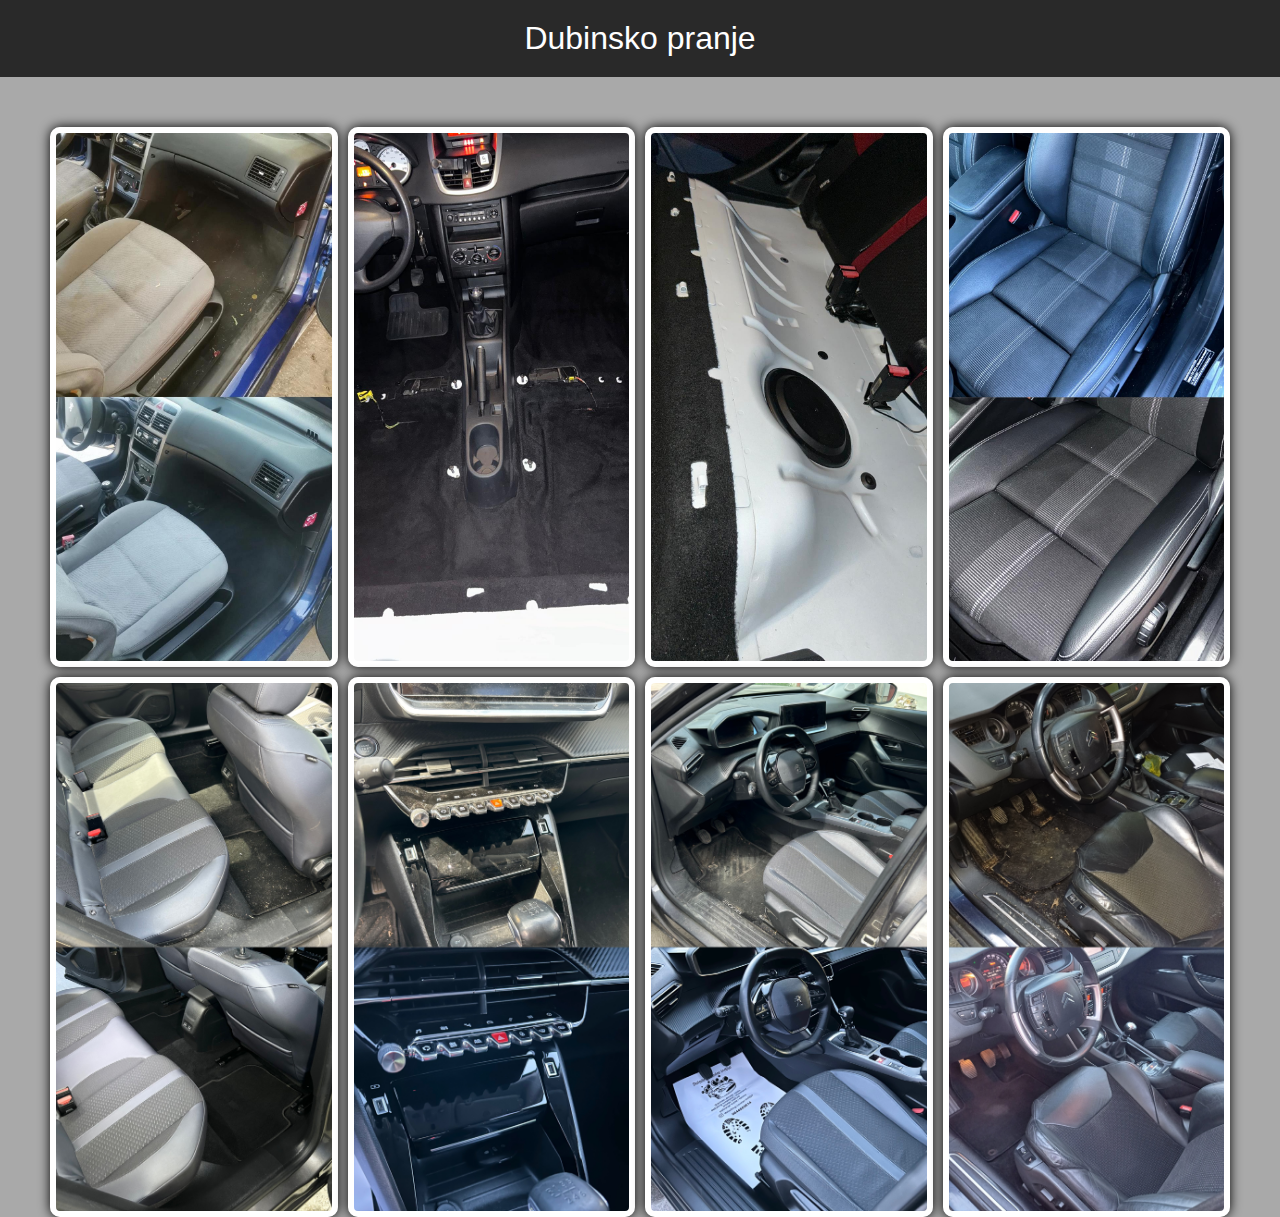
<file: dubinsko.html>
<!DOCTYPE html>
<html lang="en">
<head>
    <meta charset="UTF-8">
    <meta name="viewport" content="width=device-width, initial-scale=1.0">
    <title>Dubinsko pranje</title>
    <link rel="stylesheet" href="galerystyles.css">
</head>
<body>
    <header>
        Dubinsko pranje
    </header>
    <main>
        <div class="grid-item" style="background-image: url('dubinsko/dubinsko1.jpeg');"></div>
        <div class="grid-item" style="background-image: url('dubinsko/dubinsko2.jpeg');"></div>
        <div class="grid-item" style="background-image: url('dubinsko/dubinsko3.jpeg');"></div>
        <div class="grid-item" style="background-image: url('dubinsko/dubinsko4.jpeg');"></div>
        <div class="grid-item" style="background-image: url('dubinsko/dubinsko5.jpeg');"></div>
        <div class="grid-item" style="background-image: url('dubinsko/dubinsko6.jpeg');"></div>
        <div class="grid-item" style="background-image: url('dubinsko/dubinsko7.jpeg');"></div>
        <div class="grid-item" style="background-image: url('dubinsko/dubinsko8.jpeg');"></div>
    </main>
</body>
</html>
</file>
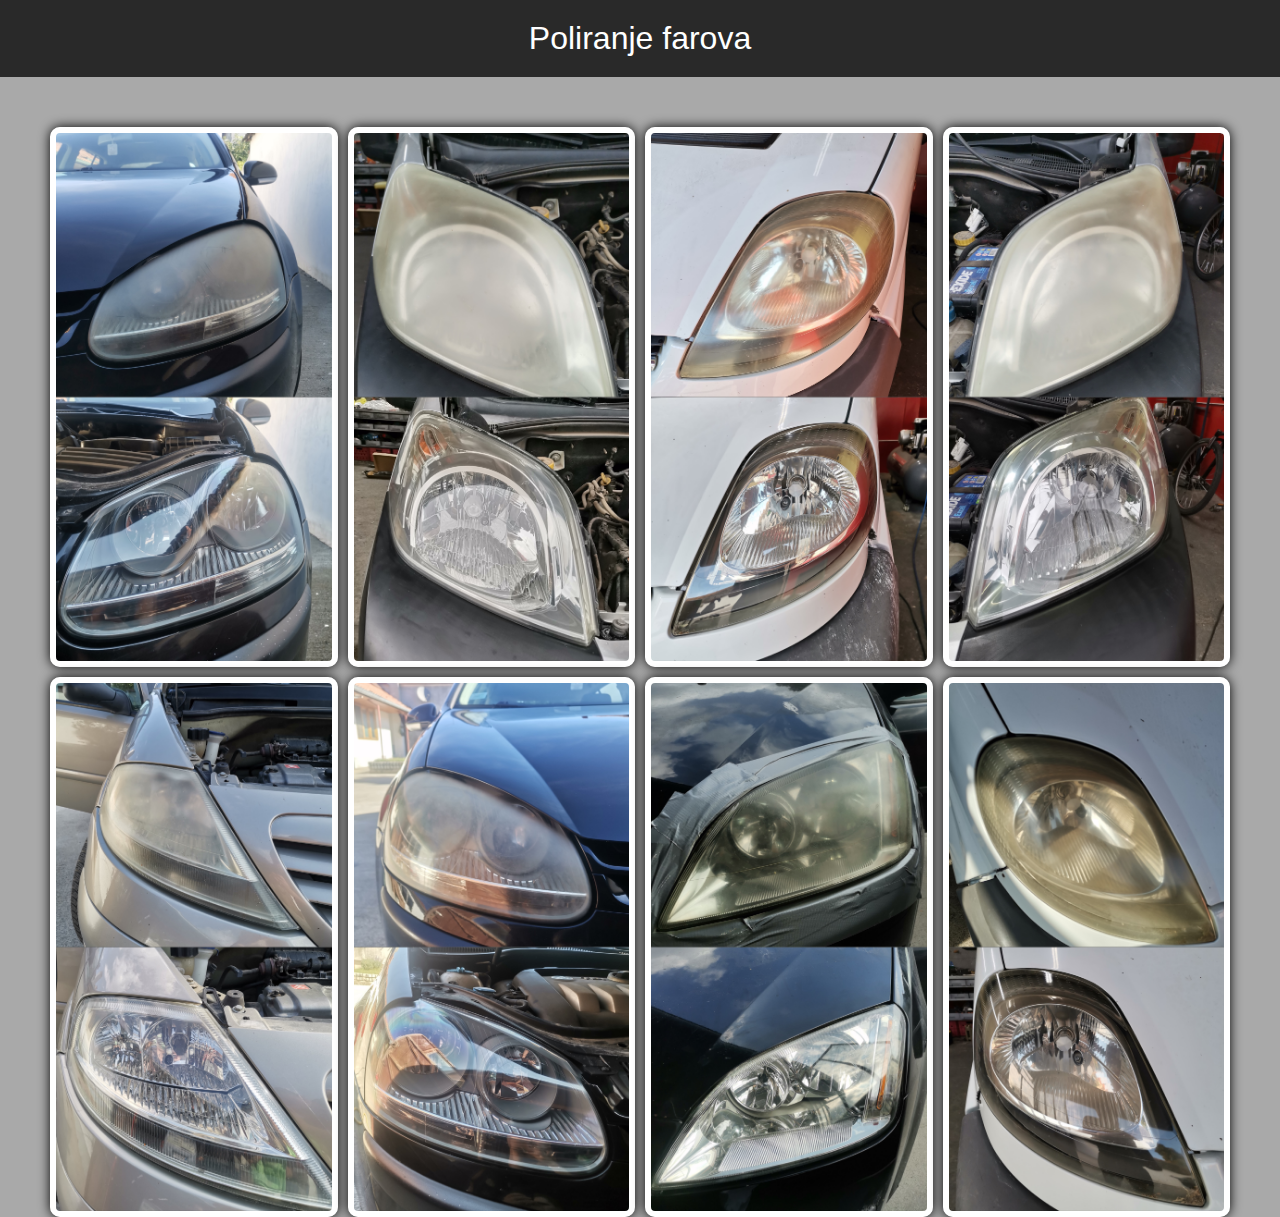
<file: farovi.html>
<!DOCTYPE html>
<html lang="en">
<head>
    <meta charset="UTF-8">
    <meta name="viewport" content="width=device-width, initial-scale=1.0">
    <title>Poliranje farova</title>
    <link rel="stylesheet" href="galerystyles.css">
</head>
<body>
    <header>
        Poliranje farova
    </header>
    <main>
        <div class="grid-item" style="background-image: url('farovi/farovi1.jpeg');"></div>
        <div class="grid-item" style="background-image: url('farovi/farovi2.jpeg');"></div>
        <div class="grid-item" style="background-image: url('farovi/farovi3.jpeg');"></div>
        <div class="grid-item" style="background-image: url('farovi/farovi4.jpeg');"></div>
        <div class="grid-item" style="background-image: url('farovi/farovi5.jpeg');"></div>
        <div class="grid-item" style="background-image: url('farovi/farovi6.jpeg');"></div>
        <div class="grid-item" style="background-image: url('farovi/farovi7.jpeg');"></div>
        <div class="grid-item" style="background-image: url('farovi/farovi8.jpeg');"></div>
    </main>
</body>
</html>
</file>
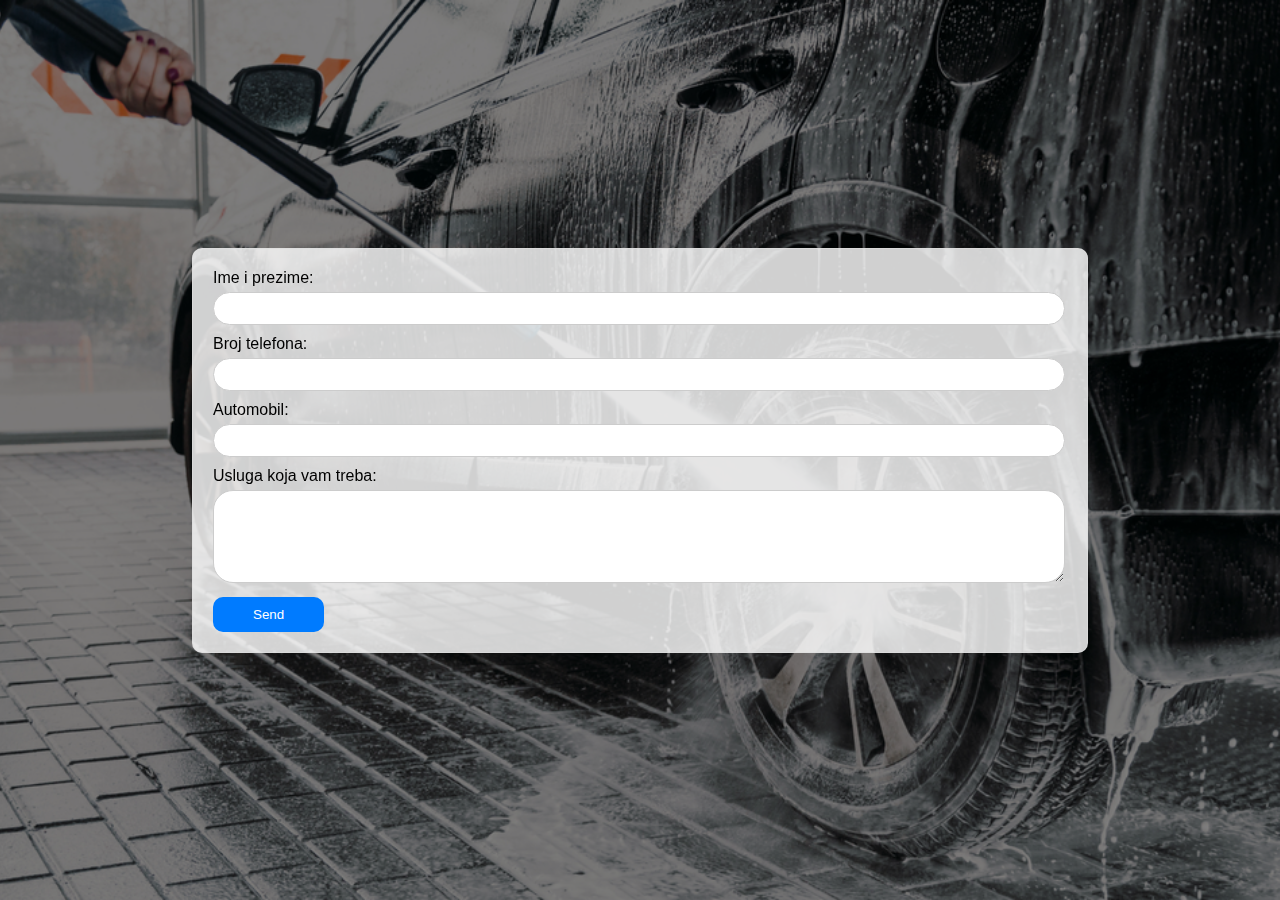
<file: kontakt.html>
<!DOCTYPE html>
<html lang="en">
<head>
    <meta charset="UTF-8">
    <meta name="viewport" content="width=device-width, initial-scale=1.0">
    <title>Kontakt</title>
    <style>
        body {
            background-image: url('kontaktslika.jpg');
            background-size: cover;
            background-position: center;
            background-repeat: no-repeat;
            margin: 0;
            padding: 0;
            font-family: Arial, sans-serif;
        }

        /* Darken the background image */
        body::before {
            content: "";
            position: fixed;
            top: 0;
            left: 0;
            width: 100%;
            height: 100%;
            background-color: rgba(0, 0, 0, 0.5); /* Adjust opacity here */
            z-index: -1;
        }

        .main-container {
            display: flex;
            justify-content: center;
            align-items: center;
            height: 100vh;
        }

        .contact-container {
            width: 70%;
            margin: 0 auto;
            padding: 20px;
        }

        .contact-form {
            background: #ffffffd0;
            padding: 20px 40px 20px 20px;
            border: 1px solid #ddddddb2;
            border-radius: 10px;
        }

        .form-control {
            margin-bottom: 10px;
            width: 100%;
        }

        .form-control input,
        .form-control textarea {
            width: 100%;
            padding: 8px;
            border: 1px solid #ccc;
        }

        .form-control label {
            display: block;
            margin-bottom: 5px;
        }

        button {
            padding: 10px 40px;
            background-color: #007BFF;
            color: white;
            border: none;
            cursor: pointer;
            border-radius: 10px;
        }

        button:hover {
            background-color: #0056b3;
        }

        .textclass {
            border-radius: 20px;
        }

    </style>
</head>
<body>
    <div class="main-container">
        <div class="contact-container">
            <div class="contact-form">
                <form action="https://formspree.io/f/manwnqak" method="POST">
                    <div class="form-control">
                        <label for="name" class="textclass">Ime i prezime:</label>
                        <input type="text" id="name" name="name" class="textclass" required>
                    </div>
                    <div class="form-control">
                        <label for="phone" class="textclass">Broj telefona:</label>
                        <input type="text" id="phone" name="phone" class="textclass" required>
                    </div>
                    <div class="form-control">
                        <label for="automobil" class="textclass">Automobil:</label>
                        <input type="text" id="automobil" name="automobil" class="textclass" required>
                    </div>
                    <div class="form-control">
                        <label for="usluga">Usluga koja vam treba:</label>
                        <textarea id="usluga" name="usluga" rows="5" class="textclass" required></textarea>
                    </div>
                    <button type="submit">Send</button>
                </form>
            </div>
        </div>
    </div>
    
</body>
</html>
</file>
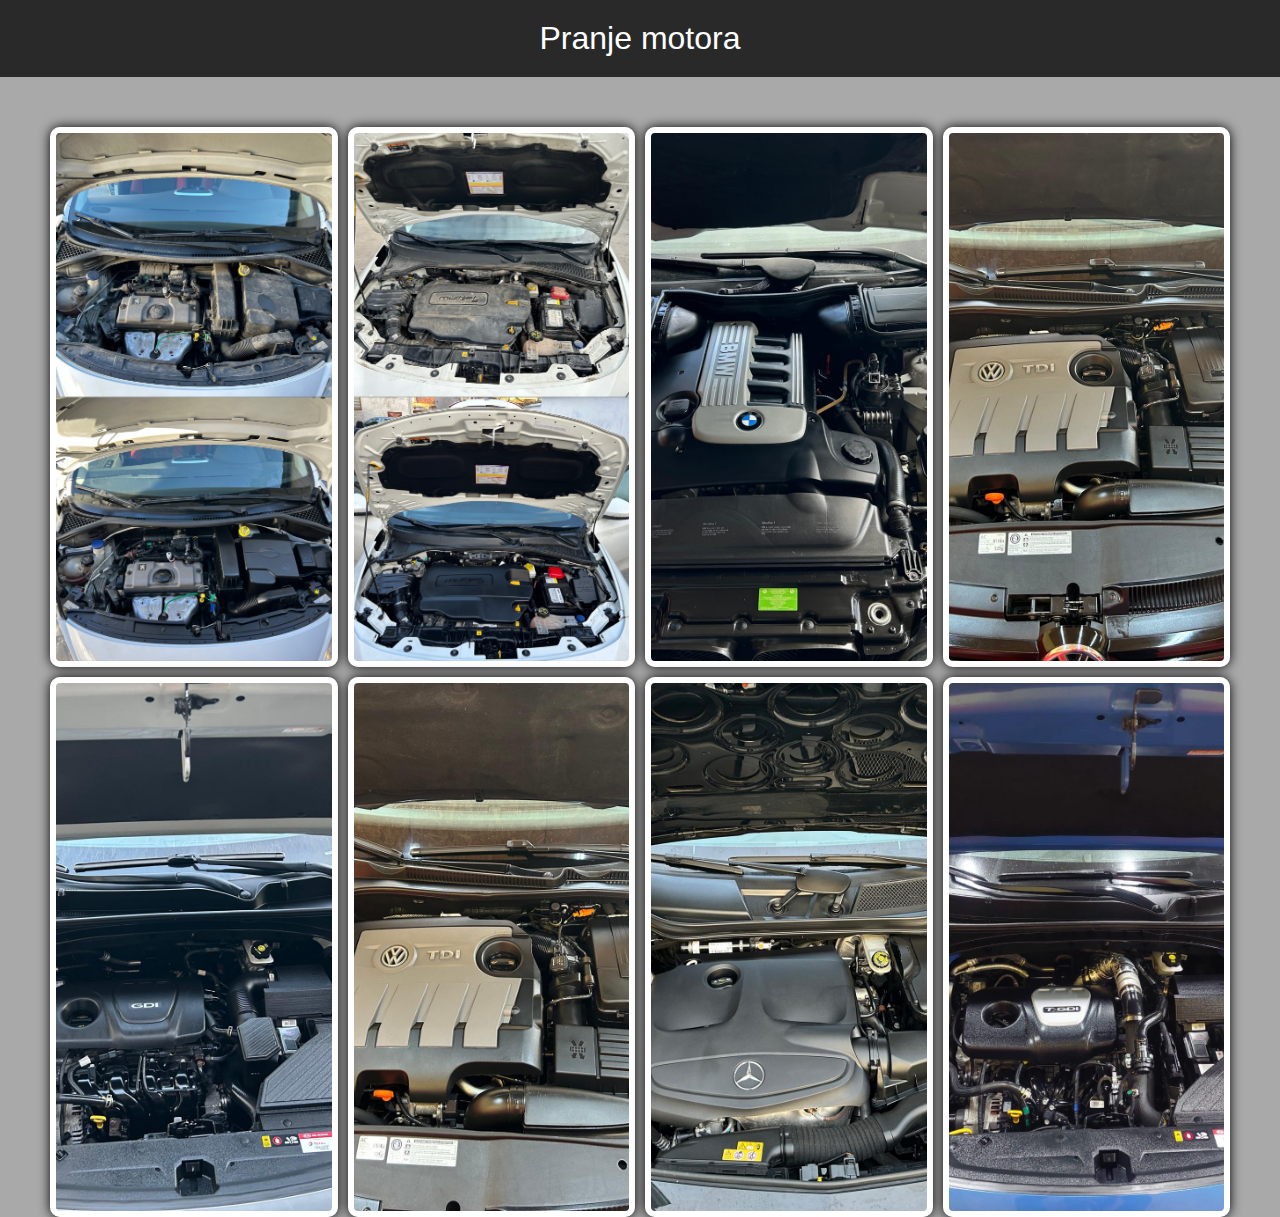
<file: motor.html>
<!DOCTYPE html>
<html lang="en">
<head>
    <meta charset="UTF-8">
    <meta name="viewport" content="width=device-width, initial-scale=1.0">
    <title>Pranje motora</title>
    <link rel="stylesheet" href="galerystyles.css">
</head>
<body>
    <header>
        Pranje motora
    </header>
    <main>
        <div class="grid-item" style="background-image: url('motor/motor1.jpeg');"></div>
        <div class="grid-item" style="background-image: url('motor/motor2.jpeg');"></div>
        <div class="grid-item" style="background-image: url('motor/motor3.jpeg');"></div>
        <div class="grid-item" style="background-image: url('motor/motor4.jpeg');"></div>
        <div class="grid-item" style="background-image: url('motor/motor5.jpeg');"></div>
        <div class="grid-item" style="background-image: url('motor/motor6.jpeg');"></div>
        <div class="grid-item" style="background-image: url('motor/motor7.jpeg');"></div>
        <div class="grid-item" style="background-image: url('motor/motor8.jpeg');"></div>
    </main>
</body>
</html>
</file>
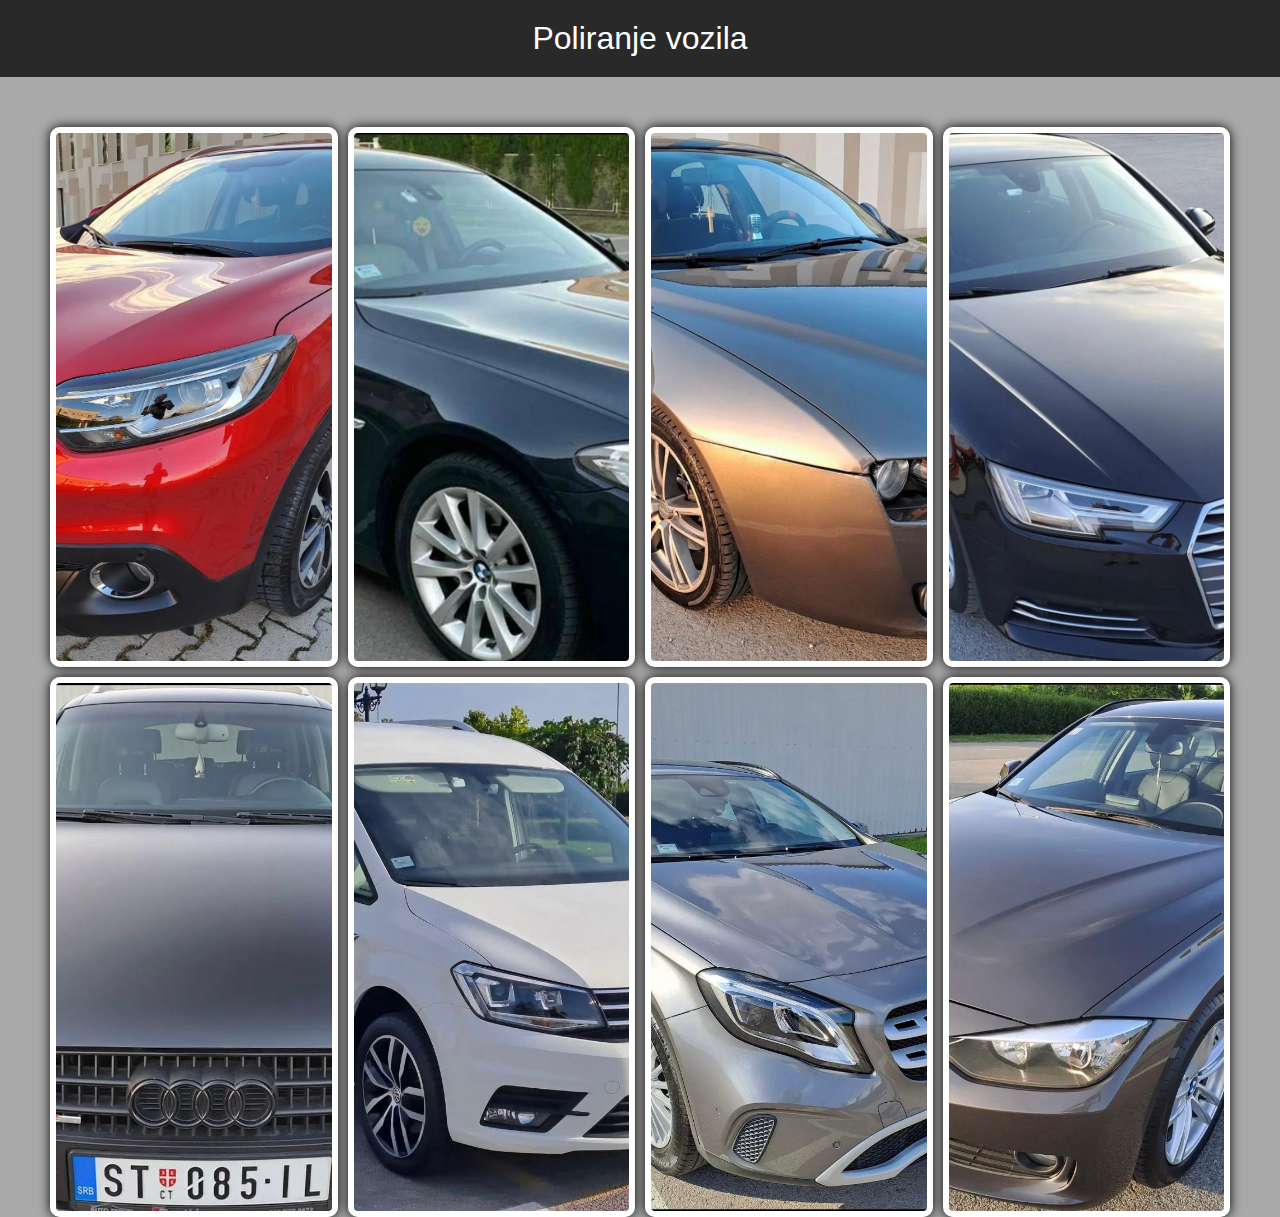
<file: poliranje.html>
<!DOCTYPE html>
<html lang="en">
<head>
    <meta charset="UTF-8">
    <meta name="viewport" content="width=device-width, initial-scale=1.0">
    <title>Poliranje vozila</title>
    <link rel="stylesheet" href="galerystyles.css">
</head>
<body>
    <header>
        Poliranje vozila
    </header>
    <main>
        <div class="grid-item" style="background-image: url('poliranje/poliranje1.jpeg');"></div>
        <div class="grid-item" style="background-image: url('poliranje/poliranje2.jpeg');"></div>
        <div class="grid-item" style="background-image: url('poliranje/poliranje3.jpeg');"></div>
        <div class="grid-item" style="background-image: url('poliranje/poliranje4.jpeg');"></div>
        <div class="grid-item" style="background-image: url('poliranje/poliranje5.jpeg');"></div>
        <div class="grid-item" style="background-image: url('poliranje/poliranje6.jpeg');"></div>
        <div class="grid-item" style="background-image: url('poliranje/poliranje7.jpeg');"></div>
        <div class="grid-item" style="background-image: url('poliranje/poliranje8.jpeg');"></div>
    </main>
</body>
</html>
</file>
<file: galerystyles.css>
body, html {
    height: 100%;
    margin: 0;
    display: grid;
    grid-template-rows: auto 1fr;
    font-family: Arial, sans-serif;
    background-color: #a9a9a9;
}
header {
    background-color: #292929;
    color: white;
    padding: 20px;
    text-align: center;
    font-size: 32px;
}
main {
    display: grid;
    grid-template-columns: repeat(4, 1fr);
    grid-template-rows: repeat(2, 1fr);
    gap: 10px;
    padding: 50px;
    background-color: #a9a9a9;
    height: calc(100vh - 60px); 
    box-sizing: border-box;
}
.grid-item {
    background-size: cover;
    background-position: center;
    border: 6px solid #ffffff;
    border-radius: 10px;
    display: flex;
    align-items: center;
    justify-content: center;
    font-size: 18px;
    padding: 20px;
    min-height: 540px;
    box-sizing: border-box;
    color: white;
    text-shadow: 0 0 5px rgba(0, 0, 0, 0.7);
    box-shadow: 0px 0px 12px black;
}

@media (max-width: 850px) {
    main {
        grid-template-columns: repeat(2, 1fr);
        grid-template-rows: repeat(4, 1fr);
    }
}

@media (max-width: 600px) {
    main {
        grid-template-columns: 1fr;
        grid-template-rows: repeat(8, 1fr);
    }
}
</file>
